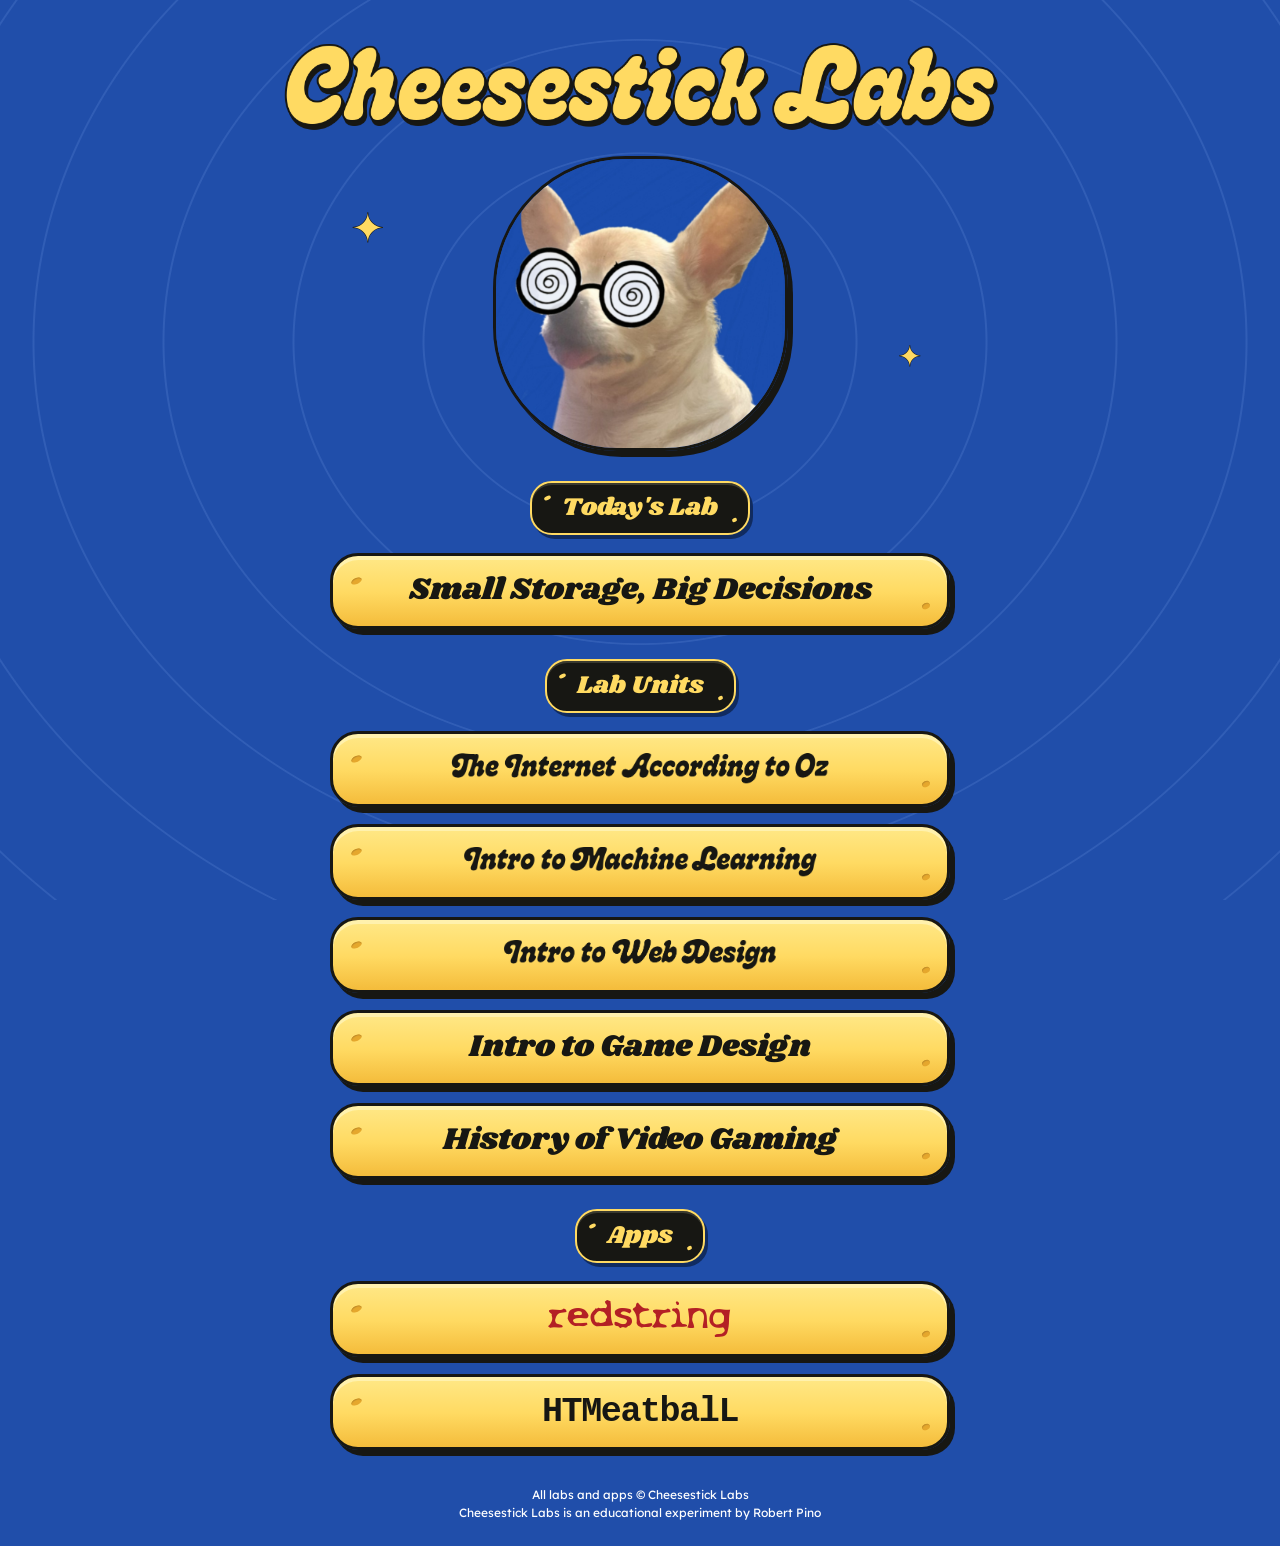
<file: index.html>
<!doctype html><html lang="en"><head><meta charset="UTF-8"><meta name="viewport" content="width=device-width,initial-scale=1"><meta name="description" content="Cheesestick Labs — explore the internet, machine learning, and web design with Oz."><meta name="theme-color" content="#204eaa"><title>Cheesestick Labs</title><link rel="icon" href="assets/oz.png"><link rel="stylesheet" href="https://fonts.googleapis.com/css2?family=Lexend:wght@400&display=swap"><link rel="stylesheet" href="styles.css"></head><body><main><h1><img class="title-art" src="assets/title.png" alt="Cheesestick Labs"></h1><span class="spark s1" aria-hidden="true">✦</span><span class="spark s2" aria-hidden="true">✦</span><button class="oz-button" type="button" aria-label="Play a random Oz bark"><img class="oz" src="assets/oz.png" alt="Oz the Chihuahua wearing hypnotic spiral glasses"></button><section class="lab-section" aria-labelledby="current-lab-heading">
<h2 class="section-heading" id="current-lab-heading">Today's Lab</h2>
<nav aria-label="Open the current lab">
<a class="cheese new-unit-label" href="https://stellular-bunny-4587cd.netlify.app">Small Storage, Big Decisions</a>
</nav>
</section>
<section class="lab-section" aria-labelledby="lab-units-heading">
<h2 class="section-heading" id="lab-units-heading">Lab Units</h2>
<nav aria-label="Choose a lab unit">
<button class="cheese coming-soon" type="button" aria-disabled="true" aria-label="The Internet According to Oz — Coming Soon!"><span class="original-label"><img class="button-art" src="assets/internet.png" alt="The Internet According to Oz"></span><span class="coming-soon-label" aria-hidden="true">Coming Soon!</span></button>
<button class="cheese coming-soon" type="button" aria-disabled="true" aria-label="Intro to Machine Learning — Coming Soon!"><span class="original-label"><img class="button-art" src="assets/ml.png" alt="Intro to Machine Learning"></span><span class="coming-soon-label" aria-hidden="true">Coming Soon!</span></button>
<button class="cheese coming-soon" type="button" aria-disabled="true" aria-label="Intro to Web Design — Coming Soon!"><span class="original-label"><img class="button-art" src="assets/web.png" alt="Intro to Web Design"></span><span class="coming-soon-label" aria-hidden="true">Coming Soon!</span></button>
<button class="cheese coming-soon" type="button" aria-disabled="true" aria-label="Intro to Game Design — Coming Soon!"><span class="original-label new-unit-label">Intro to Game Design</span><span class="coming-soon-label" aria-hidden="true">Coming Soon!</span></button>
<button class="cheese coming-soon" type="button" aria-disabled="true" aria-label="History of Video Gaming — Coming Soon!"><span class="original-label new-unit-label">History of Video Gaming</span><span class="coming-soon-label" aria-hidden="true">Coming Soon!</span></button>
</nav>
</section>
<section class="lab-section" aria-labelledby="apps-heading">
<h2 class="section-heading" id="apps-heading">Apps</h2>
<nav aria-label="Choose an app">
<a class="cheese redstring-link" href="https://cheesesticklabs.github.io/redstring/" aria-label="RedString"><span class="redstring-logo">redstring</span></a>
<a class="cheese" href="https://cheesesticklabs.github.io/htmeatball"><span class="code-label">HTMeatbalL</span></a>
</nav>
</section><footer class="site-credit">All labs and apps &copy; Cheesestick Labs<br>Cheesestick Labs is an educational experiment by Robert Pino</footer></main><script src="main.js" defer></script></body></html>
</file>
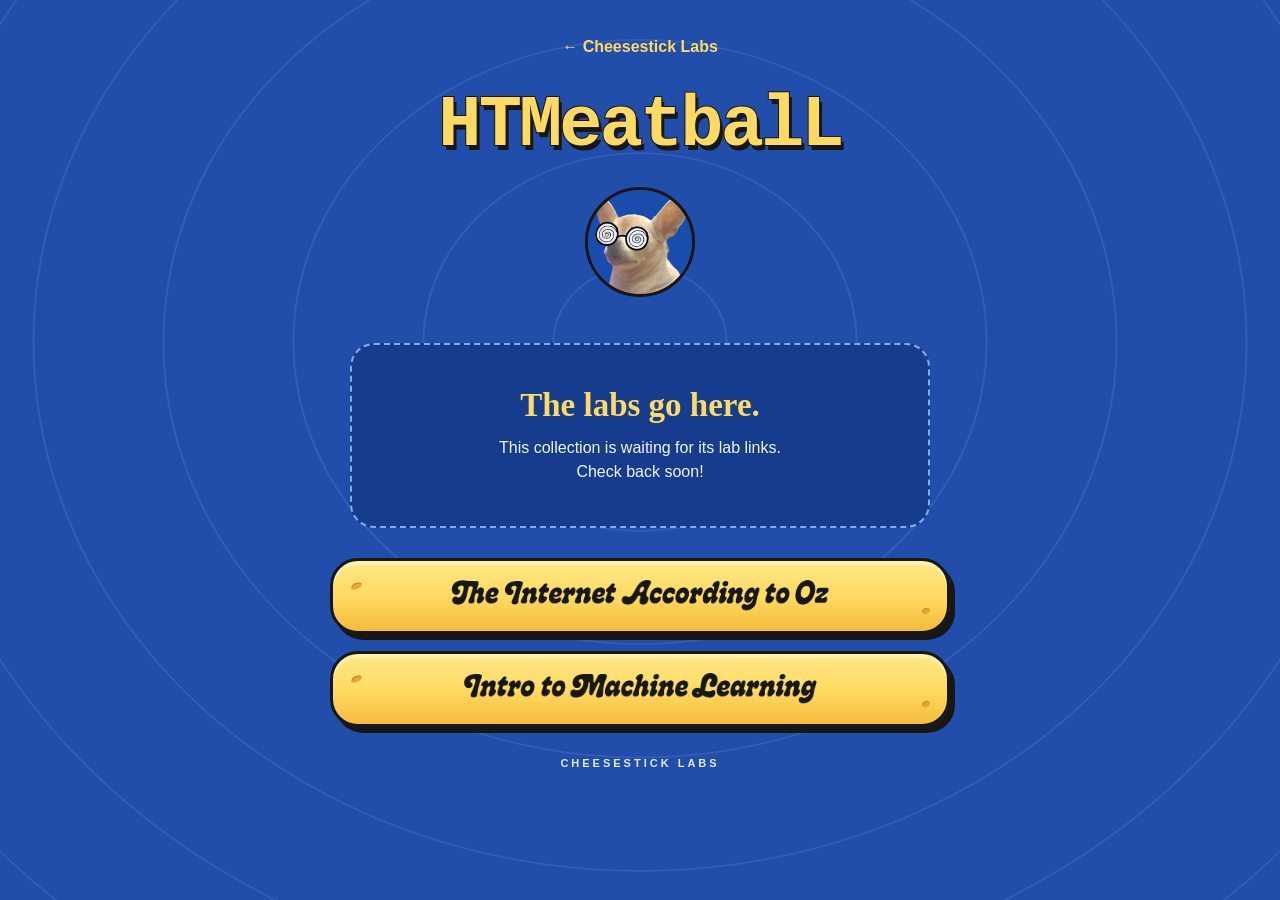
<file: htmeatball/index.html>
<!doctype html><html lang="en"><head><meta charset="UTF-8"><meta name="viewport" content="width=device-width,initial-scale=1"><meta name="description" content="Cheesestick Labs — explore the internet, machine learning, and web design with Oz."><meta name="theme-color" content="#204eaa"><title>HTMeatbalL · Cheesestick Labs</title><link rel="icon" href="../assets/oz.png"><link rel="stylesheet" href="../styles.css"></head><body><main class="inner"><a class="back" href="../index.html">← Cheesestick Labs</a><h1 class="code-heading">HTMeatbalL</h1><img class="mini-oz" src="../assets/oz.png" alt="Oz wearing spiral glasses"><section class="empty" aria-label="Lab list"><h2 class="groovy">The labs go here.</h2><p>This collection is waiting for its lab links.<br>Check back soon!</p></section><nav aria-label="Other lab collections"><a class="cheese" href="../the-internet-according-to-oz/index.html"><img class="button-art" src="../assets/internet.png" alt="The Internet According to Oz"></a><a class="cheese" href="../intro-to-machine-learning/index.html"><img class="button-art" src="../assets/ml.png" alt="Intro to Machine Learning"></a></nav><footer>Cheesestick Labs</footer></main></body></html>
</file>
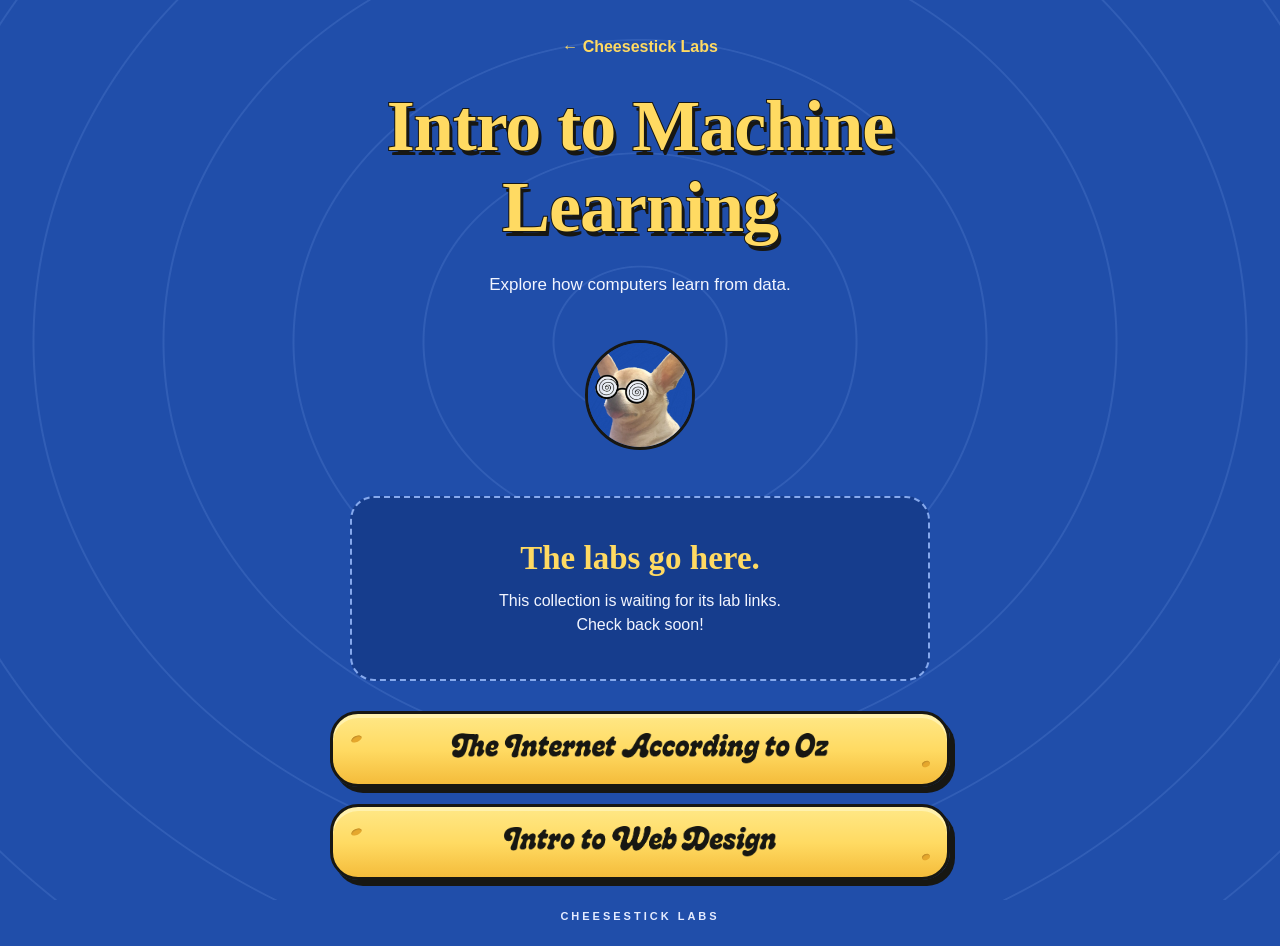
<file: intro-to-machine-learning/index.html>
<!doctype html><html lang="en"><head><meta charset="UTF-8"><meta name="viewport" content="width=device-width,initial-scale=1"><meta name="description" content="Cheesestick Labs — explore the internet, machine learning, and web design with Oz."><meta name="theme-color" content="#204eaa"><title>Intro to Machine Learning · Cheesestick Labs</title><link rel="icon" href="../assets/oz.png"><link rel="stylesheet" href="../styles.css"></head><body><main class="inner"><a class="back" href="../index.html">← Cheesestick Labs</a><h1>Intro to Machine Learning</h1><p class="intro">Explore how computers learn from data.</p><img class="mini-oz" src="../assets/oz.png" alt="Oz wearing spiral glasses"><section class="empty" aria-label="Lab list"><h2 class="groovy">The labs go here.</h2><p>This collection is waiting for its lab links.<br>Check back soon!</p></section><nav aria-label="Other lab collections"><a class="cheese" href="../the-internet-according-to-oz/index.html"><img class="button-art" src="../assets/internet.png" alt="The Internet According to Oz"></a><a class="cheese" href="../intro-to-web-design/index.html"><img class="button-art" src="../assets/web.png" alt="Intro to Web Design"></a></nav><footer>Cheesestick Labs</footer></main></body></html>
</file>
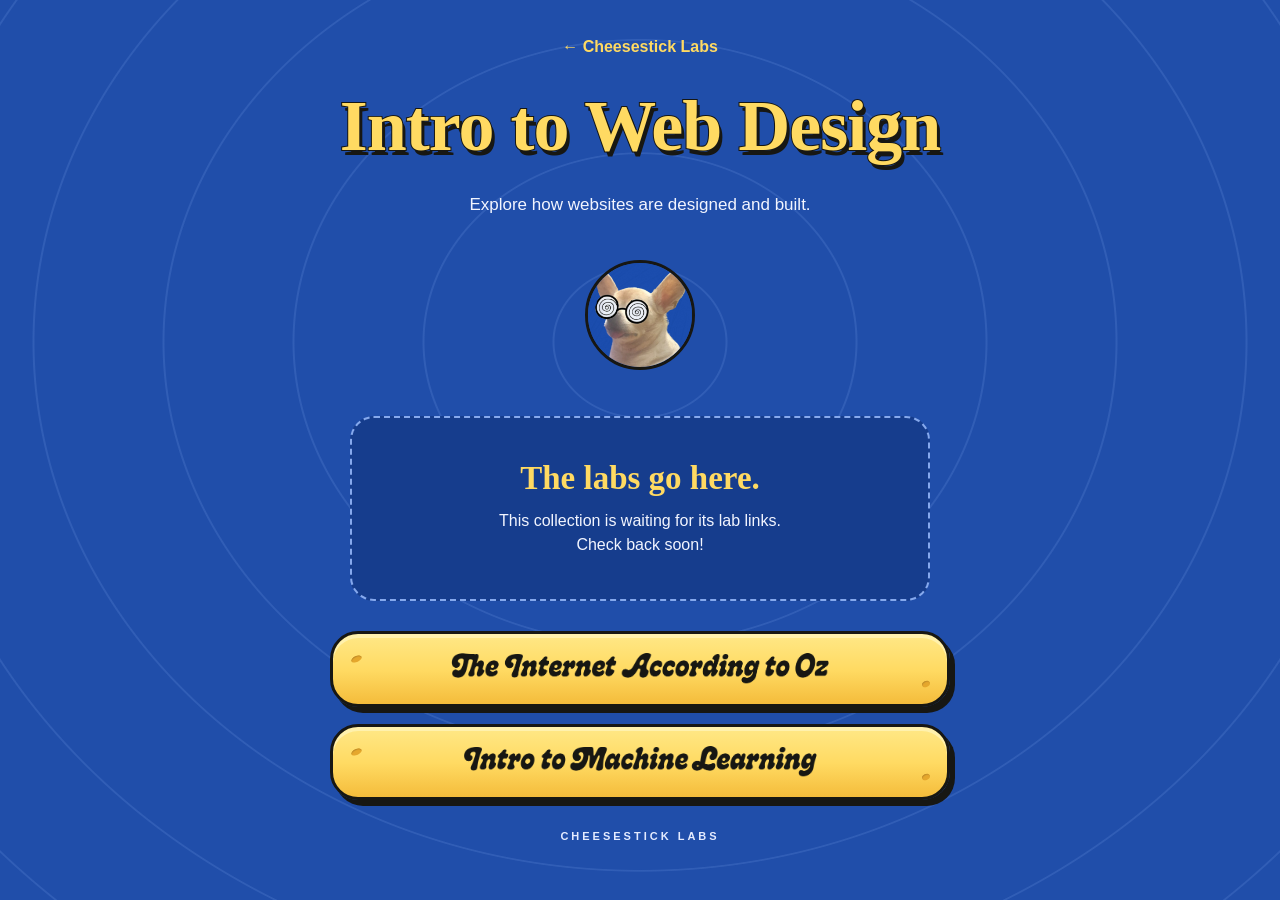
<file: intro-to-web-design/index.html>
<!doctype html><html lang="en"><head><meta charset="UTF-8"><meta name="viewport" content="width=device-width,initial-scale=1"><meta name="description" content="Cheesestick Labs — explore the internet, machine learning, and web design with Oz."><meta name="theme-color" content="#204eaa"><title>Intro to Web Design · Cheesestick Labs</title><link rel="icon" href="../assets/oz.png"><link rel="stylesheet" href="../styles.css"></head><body><main class="inner"><a class="back" href="../index.html">← Cheesestick Labs</a><h1>Intro to Web Design</h1><p class="intro">Explore how websites are designed and built.</p><img class="mini-oz" src="../assets/oz.png" alt="Oz wearing spiral glasses"><section class="empty" aria-label="Lab list"><h2 class="groovy">The labs go here.</h2><p>This collection is waiting for its lab links.<br>Check back soon!</p></section><nav aria-label="Other lab collections"><a class="cheese" href="../the-internet-according-to-oz/index.html"><img class="button-art" src="../assets/internet.png" alt="The Internet According to Oz"></a><a class="cheese" href="../intro-to-machine-learning/index.html"><img class="button-art" src="../assets/ml.png" alt="Intro to Machine Learning"></a></nav><footer>Cheesestick Labs</footer></main></body></html>
</file>
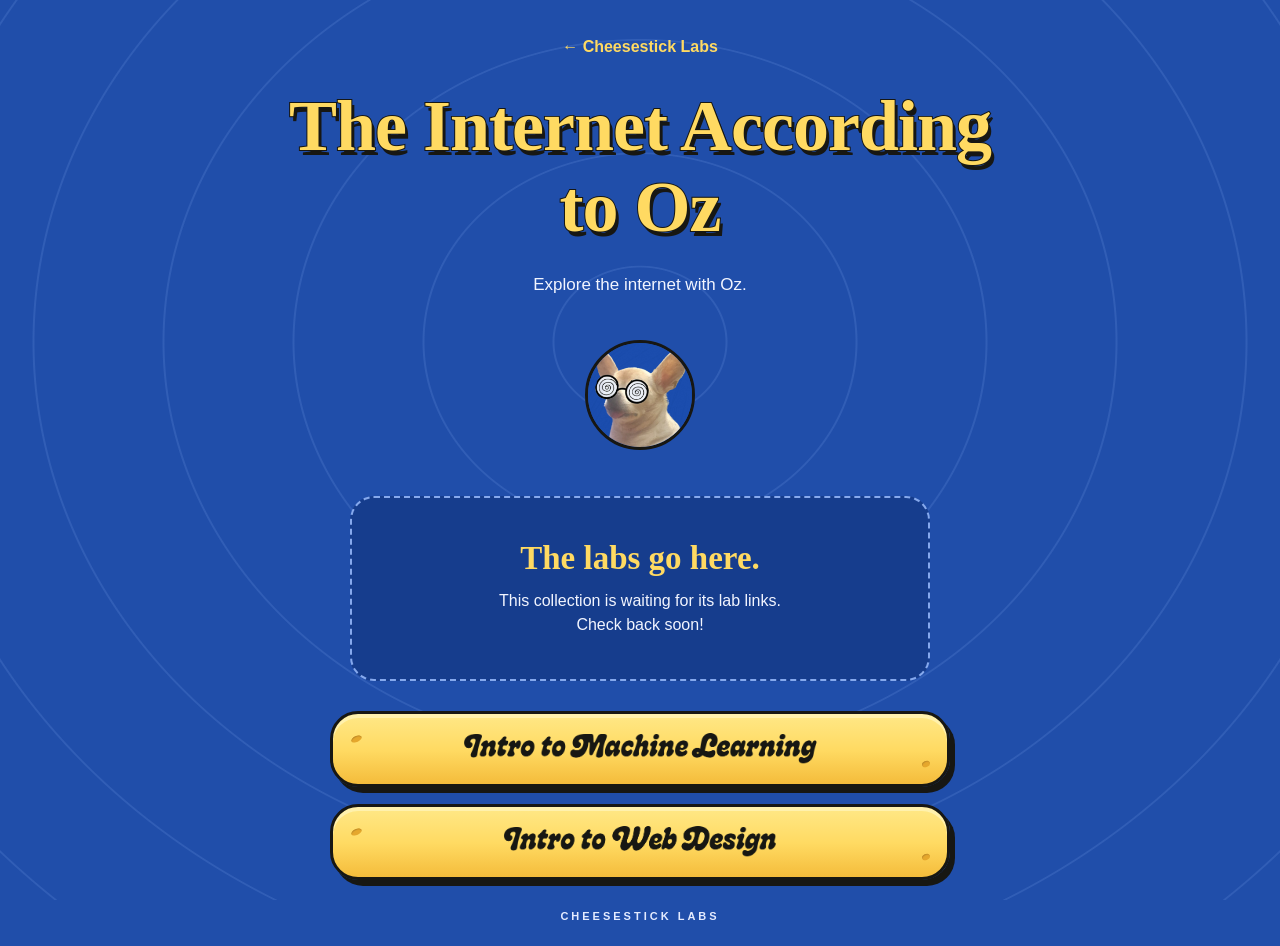
<file: the-internet-according-to-oz/index.html>
<!doctype html><html lang="en"><head><meta charset="UTF-8"><meta name="viewport" content="width=device-width,initial-scale=1"><meta name="description" content="Cheesestick Labs — explore the internet, machine learning, and web design with Oz."><meta name="theme-color" content="#204eaa"><title>The Internet According to Oz · Cheesestick Labs</title><link rel="icon" href="../assets/oz.png"><link rel="stylesheet" href="../styles.css"></head><body><main class="inner"><a class="back" href="../index.html">← Cheesestick Labs</a><h1>The Internet According to Oz</h1><p class="intro">Explore the internet with Oz.</p><img class="mini-oz" src="../assets/oz.png" alt="Oz wearing spiral glasses"><section class="empty" aria-label="Lab list"><h2 class="groovy">The labs go here.</h2><p>This collection is waiting for its lab links.<br>Check back soon!</p></section><nav aria-label="Other lab collections"><a class="cheese" href="../intro-to-machine-learning/index.html"><img class="button-art" src="../assets/ml.png" alt="Intro to Machine Learning"></a><a class="cheese" href="../intro-to-web-design/index.html"><img class="button-art" src="../assets/web.png" alt="Intro to Web Design"></a></nav><footer>Cheesestick Labs</footer></main></body></html>
</file>
<file: styles.css>
*{box-sizing:border-box} :root{--blue:#204eaa;--yellow:#ffda62;--ink:#171713}body{margin:0;background:var(--blue);color:var(--yellow);font-family:Arial,sans-serif;min-height:100svh}body:before{content:'';position:fixed;inset:0;pointer-events:none;opacity:.15;background:repeating-radial-gradient(ellipse at 50% 38%,transparent 0 85px,#91b8ff 86px 87px,transparent 88px 130px)}main{position:relative;width:min(760px,92%);margin:auto;text-align:center;padding:35px 0 24px}h1,.groovy{font-family:Melt,Cooper Black,Georgia,serif;font-weight:normal}h1{font-size:clamp(58px,10vw,104px);line-height:1.12;margin:0 0 8px;color:var(--yellow);-webkit-text-stroke:2px var(--ink);paint-order:stroke fill;text-shadow:3px 5px 0 var(--ink);letter-spacing:-1px}.oz{display:block;width:clamp(210px,31vw,295px);height:clamp(210px,31vw,295px);object-fit:cover;margin:17px auto 25px;border-radius:45% 45% 42% 42%;border:3px solid var(--ink);box-shadow:5px 6px 0 var(--ink)}nav{display:grid;gap:17px;width:min(620px,100%);margin:0 auto}.cheese{position:relative;display:flex;align-items:center;justify-content:center;min-height:76px;padding:15px 35px;border:3px solid var(--ink);border-radius:28px;background:linear-gradient(180deg,#ffe887 0%,#ffda62 52%,#f4bc3b 100%);box-shadow:5px 6px 0 var(--ink),inset 0 4px 0 #fff1ad;color:var(--ink);text-decoration:none;font-family:Melt,Cooper Black,Georgia,serif;font-size:clamp(22px,4.5vw,31px);transition:transform .16s,box-shadow .16s}.cheese:before,.cheese:after{content:'';position:absolute;width:11px;height:6px;border-radius:50%;background:#e5a72d;box-shadow:inset 0 1px 1px #be8c2a;left:18px;top:22px;transform:rotate(-24deg)}.cheese:after{left:auto;right:17px;top:auto;bottom:17px;width:8px}.cheese:hover{transform:translate(-2px,-3px) rotate(-.4deg);box-shadow:7px 9px 0 var(--ink),inset 0 4px 0 #fff1ad}.cheese:focus-visible,.back:focus-visible{outline:4px solid white;outline-offset:7px}.cheese:active{transform:translate(4px,5px);box-shadow:1px 1px 0 var(--ink)}footer{margin:30px auto 0;font-size:11px;font-weight:bold;letter-spacing:3px;text-transform:uppercase;color:#e4ebff}.spark{position:absolute;color:var(--yellow);font-size:40px;-webkit-text-stroke:1px var(--ink);paint-order:stroke fill;pointer-events:none}.s1{top:205px;left:12%}.s2{top:340px;right:13%;font-size:28px}.back{display:inline-block;color:var(--yellow);font-weight:bold;text-decoration:none;margin:10px 0 30px}.inner{padding-top:28px}.inner h1{font-size:clamp(44px,7vw,72px)}.intro{color:#f2f5ff;line-height:1.6;max-width:490px;margin:24px auto 30px;font-size:17px}.empty{background:#163d8d;border:2px dashed #86a9ed;border-radius:24px;padding:42px 20px;margin:30px auto;max-width:580px;color:#f2f5ff}.empty .groovy{font-size:33px;color:var(--yellow);margin:0 0 12px}.empty p{line-height:1.5;margin:0}.mini-oz{width:110px;height:110px;object-fit:cover;border:3px solid var(--ink);border-radius:50%;margin:12px}@media(max-width:480px){main{padding-top:30px}.s1{left:0;top:220px}.s2{right:0;top:300px}.cheese{min-height:78px;padding:15px 26px;border-radius:25px}footer{font-size:9px;letter-spacing:2px}h1{-webkit-text-stroke:1.5px;text-shadow:2px 4px 0 var(--ink)}}@media(prefers-reduced-motion:reduce){.cheese{transition:none}}
.title-art{display:block;width:100%;max-width:730px;height:auto;margin:auto;filter:drop-shadow(2px 4px 0 #171713)}.button-art{display:block;width:auto;max-width:100%;height:38px;object-fit:contain}.empty .groovy,.inner h1{font-family:Georgia,serif;font-weight:bold}@media(max-width:480px){.button-art{height:auto;max-height:43px}.title-art{min-height:60px;object-fit:contain}}
.code-label,.inner h1.code-heading{font-family:"Courier New",Courier,monospace;font-weight:700;letter-spacing:-.04em}.code-label{font-size:clamp(27px,5vw,35px)}

/* Main-page collections stay unavailable across mouse, keyboard, and touch. */
.oz-button{display:block;padding:0;margin:17px auto 25px;border:0;border-radius:45% 45% 42% 42%;background:transparent;cursor:pointer}
.oz-button .oz{margin:0}
.oz-button:focus-visible{outline:4px solid white;outline-offset:7px}
.coming-soon{width:100%;cursor:not-allowed}
.original-label{display:block;max-width:100%}
.coming-soon-label{display:none;position:absolute;inset:0;align-items:center;justify-content:center}
.coming-soon:hover .original-label,.coming-soon:focus .original-label{visibility:hidden}
.coming-soon:hover .coming-soon-label,.coming-soon:focus .coming-soon-label{display:flex}
.coming-soon:active{transform:translate(-2px,-3px) rotate(-.4deg);box-shadow:7px 9px 0 var(--ink),inset 0 4px 0 #fff1ad}
@media(hover:none){
.coming-soon{flex-direction:column;gap:8px}
.coming-soon .original-label,.coming-soon:hover .original-label,.coming-soon:focus .original-label{visibility:visible}
.coming-soon .coming-soon-label{display:block;position:static;inset:auto;font-size:14px;line-height:1.2}
}

/* Homepage groups */
.lab-section{margin:30px auto 0}
.section-heading{margin:0 0 18px;font-family:Cooper Black,Georgia,serif;font-size:clamp(27px,5vw,36px);font-weight:bold;line-height:1.2;text-shadow:2px 3px 0 var(--ink)}

/* Local fonts keep the new labels consistent on every device. */
@font-face{font-family:'Shrikhand';src:url('assets/Shrikhand-Regular.ttf') format('truetype');font-weight:400;font-style:normal;font-display:swap}
.new-unit-label{font-family:'Shrikhand',Georgia,serif;font-weight:400;font-size:clamp(21px,4.5vw,31px);line-height:1.25}
@font-face{font-family:'Redstring X-Files';src:url('assets/redstring-x-files.ttf') format('truetype');font-weight:400;font-style:normal;font-display:swap}
.redstring-logo{display:block;font-family:'Redstring X-Files',Georgia,serif;font-weight:400;font-size:34px;letter-spacing:0;line-height:1;color:#b32025;text-transform:lowercase}


/* Smaller cheese-shaped bubbles identify the homepage sections. */
.section-heading{position:relative;display:table;max-width:100%;margin:0 auto 18px;padding:10px 30px;border:2px solid var(--yellow);border-radius:22px;background:var(--ink);color:var(--yellow);font-family:'Shrikhand',Georgia,serif;font-size:clamp(20px,3.8vw,25px);font-weight:400;line-height:1.2;text-shadow:none;box-shadow:3px 4px 0 #102b60,inset 0 2px 0 #39392f}
.section-heading:before,.section-heading:after{content:'';position:absolute;width:7px;height:4px;border-radius:50%;background:var(--yellow);left:12px;top:13px;transform:rotate(-24deg)}
.section-heading:after{left:auto;right:11px;top:auto;bottom:11px;width:5px}

.site-credit{margin:36px auto 0;color:#fff;font-family:Lexend,Arial,sans-serif;font-size:12px;font-weight:400;line-height:1.5;letter-spacing:0;text-transform:none}

.coming-soon-label{font-family:"Courier New",Courier,monospace;font-weight:700}
</file>
